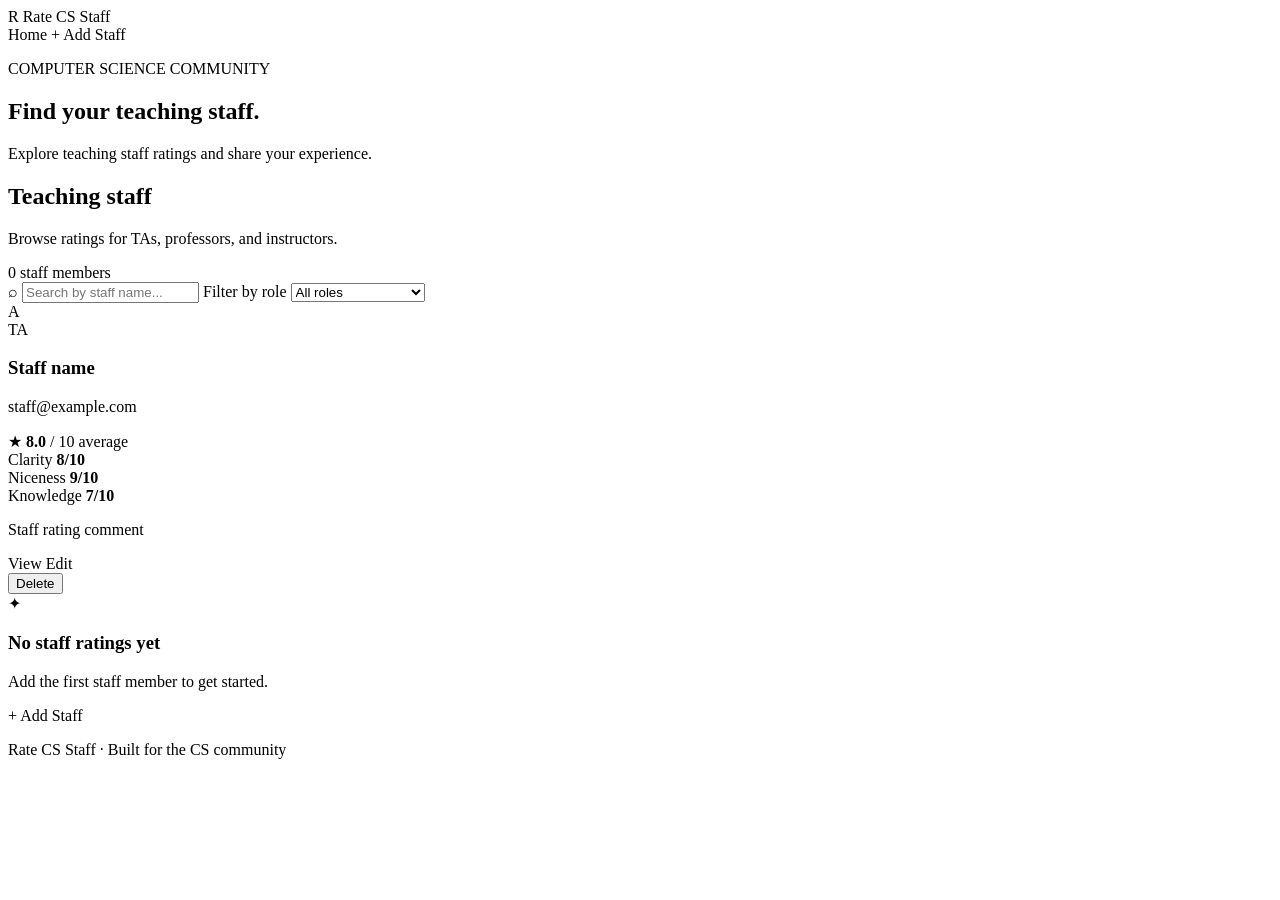
<file: src/main/resources/templates/index.html>
<!DOCTYPE html>
<html lang="en" xmlns:th="http://www.thymeleaf.org">
<head>
    <meta charset="UTF-8">
    <meta name="viewport" content="width=device-width, initial-scale=1.0">
    <title>Rate CS Staff</title>
    <link rel="stylesheet" th:href="@{/css/style.css}">
</head>
<body>

<header class="navbar">
    <a class="brand" th:href="@{/}">
        <span class="brand-icon">R</span>
        <span>Rate CS Staff</span>
    </a>

    <nav class="nav-links">
        <a class="nav-link active" th:href="@{/}">Home</a>
        <a class="button button-primary" th:href="@{/ratings/new}">
            + Add Staff
        </a>
    </nav>
</header>

<main class="container">

    <section class="hero">
        <p class="eyebrow">COMPUTER SCIENCE COMMUNITY</p>
        <h1>Find your teaching staff.</h1>
        <p class="hero-description">
            Explore teaching staff ratings and share your experience.
        </p>
    </section>

    <section class="staff-section">

        <div class="section-heading">
            <div>
                <h2>Teaching staff</h2>
                <p class="section-description">
                    Browse ratings for TAs, professors, and instructors.
                </p>
            </div>

            <span class="staff-count"
                  th:text="${#lists.size(ratings)} + ' staff members'">
                0 staff members
            </span>
        </div>

        <div class="filters">
            <label class="search-box">
                <span aria-hidden="true">⌕</span>
                <input id="staffSearch"
                       type="search"
                       placeholder="Search by staff name..."
                       aria-label="Search staff by name">
            </label>

            <label class="filter-box">
                <span class="visually-hidden">Filter by role</span>
                <select id="roleFilter">
                    <option value="">All roles</option>
                    <option value="TA">Teaching Assistant</option>
                    <option value="PROF">Professor</option>
                    <option value="INSTRUCTOR">Instructor</option>
                </select>
            </label>
        </div>

        <div class="staff-grid" id="staffGrid">

            <article class="staff-card"
                     th:each="rating : ${ratings}"
                     th:attr="data-name=${rating.name},
                              data-role=${rating.roleType}">

                <div class="card-top">
                    <div class="avatar"
                         th:text="${#strings.substring(rating.name, 0, 1).toUpperCase()}">
                        A
                    </div>

                    <span class="role-badge"
                          th:text="${rating.profile.displayTitle()}">
                        TA
                    </span>
                </div>

                <h3 class="staff-name" th:text="${rating.name}">
                    Staff name
                </h3>

                <p class="staff-email" th:text="${rating.email}">
                    staff@example.com
                </p>

                <div class="average-rating">
                    <span class="star" aria-hidden="true">★</span>
                    <strong th:text="${#numbers.formatDecimal(
                        (rating.clarityScore + rating.nicenessScore
                        + rating.knowledgeableScore) / 3.0, 1, 1)}">
                        8.0
                    </strong>
                    <span class="rating-out-of">/ 10 average</span>
                </div>

                <div class="score-list">
                    <div class="score-row">
                        <span>Clarity</span>
                        <strong>
                            <span th:text="${rating.clarityScore}">8</span>/10
                        </strong>
                    </div>

                    <div class="score-row">
                        <span>Niceness</span>
                        <strong>
                            <span th:text="${rating.nicenessScore}">9</span>/10
                        </strong>
                    </div>

                    <div class="score-row">
                        <span>Knowledge</span>
                        <strong>
                            <span th:text="${rating.knowledgeableScore}">7</span>/10
                        </strong>
                    </div>
                </div>

                <p class="card-comment"
                   th:if="${rating.comment != null and !#strings.isEmpty(rating.comment)}"
                   th:text="${rating.comment}">
                    Staff rating comment
                </p>

                <div class="card-actions">
                    <a class="button button-secondary"
                       th:href="@{/ratings/{id}(id=${rating.id})}">
                        View
                    </a>

                    <a class="button button-secondary"
                       th:href="@{/ratings/{id}/edit(id=${rating.id})}">
                        Edit
                    </a>

                    <form class="delete-form"
                          th:action="@{/ratings/{id}/delete(id=${rating.id})}"
                          method="post"
                          onsubmit="return confirm('Permanently delete this staff rating?');">
                        <button class="button button-danger" type="submit">
                            Delete
                        </button>
                    </form>
                </div>

            </article>

        </div>

        <div class="empty-state" th:if="${#lists.isEmpty(ratings)}">
            <div class="empty-icon">✦</div>
            <h3>No staff ratings yet</h3>
            <p>Add the first staff member to get started.</p>
            <a class="button button-primary" th:href="@{/ratings/new}">
                + Add Staff
            </a>
        </div>

        <p class="no-results" id="noResults" hidden>
            No staff match your search. Try a different name or role.
        </p>

    </section>
</main>

<footer class="footer">
    <p>Rate CS Staff · Built for the CS community</p>
</footer>

<script>
    const searchInput = document.getElementById("staffSearch");
    const roleFilter = document.getElementById("roleFilter");
    const cards = document.querySelectorAll(".staff-card");
    const noResults = document.getElementById("noResults");

    function filterStaff() {
        const search = searchInput.value.trim().toLowerCase();
        const role = roleFilter.value;
        let visibleCount = 0;

        cards.forEach(card => {
            const name = card.dataset.name.toLowerCase();
            const cardRole = card.dataset.role;

            const matchesName = name.includes(search);
            const matchesRole = role === "" || cardRole === role;
            const visible = matchesName && matchesRole;

            card.hidden = !visible;

            if (visible) {
                visibleCount++;
            }
        });

        noResults.hidden = visibleCount !== 0;
    }

    searchInput.addEventListener("input", filterStaff);
    roleFilter.addEventListener("change", filterStaff);
</script>

</body>
</html>
</file>
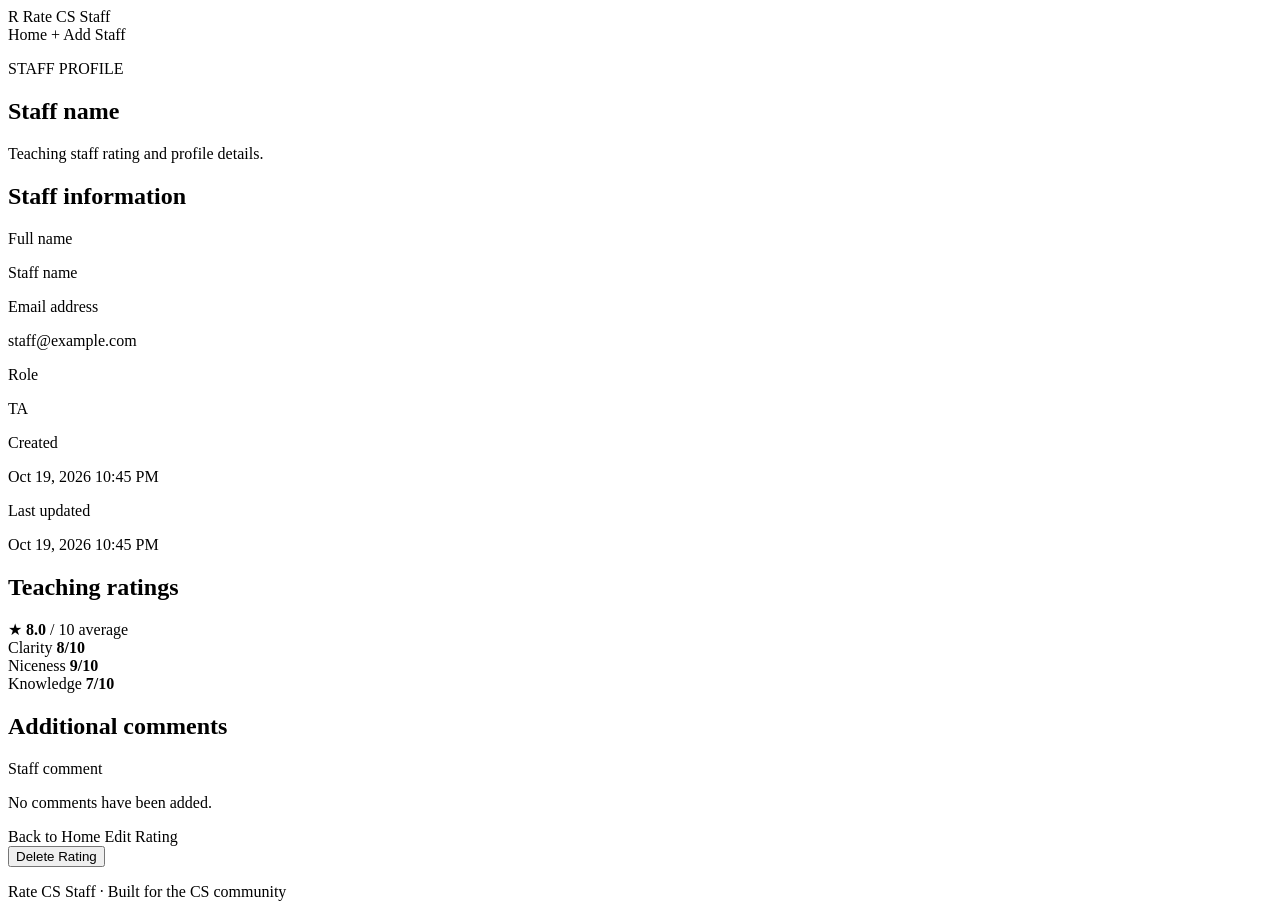
<file: src/main/resources/templates/rating-details.html>
<!DOCTYPE html>
<html lang="en" xmlns:th="http://www.thymeleaf.org">
<head>
    <meta charset="UTF-8">
    <meta name="viewport" content="width=device-width, initial-scale=1.0">
    <title>Staff Details | Rate CS Staff</title>
    <link rel="stylesheet" th:href="@{/css/style.css}">
</head>
<body>

<header class="navbar">
    <a class="brand" th:href="@{/}">
        <span class="brand-icon">R</span>
        <span>Rate CS Staff</span>
    </a>

    <nav class="nav-links">
        <a class="nav-link" th:href="@{/}">Home</a>
        <a class="button button-primary" th:href="@{/ratings/new}">
            + Add Staff
        </a>
    </nav>
</header>

<main class="container form-page">

    <section class="hero form-hero">
        <p class="eyebrow">STAFF PROFILE</p>
        <h1 th:text="${rating.name}">Staff name</h1>
        <p class="hero-description">
            Teaching staff rating and profile details.
        </p>
    </section>

    <section class="rating-form">

        <div class="form-section">
            <h2>Staff information</h2>

            <div class="form-field">
                <label>Full name</label>
                <p th:text="${rating.name}">Staff name</p>
            </div>

            <div class="form-field">
                <label>Email address</label>
                <p th:text="${rating.email}">staff@example.com</p>
            </div>

                        <div class="form-field">
                <label>Role</label>
                <p th:text="${rating.profile.displayTitle()}">TA</p>
            </div>

            <div class="form-field">
                <label>Created</label>
                <p th:text="${rating.createdAt != null} ? ${#temporals.format(rating.createdAt, 'MMM d, yyyy h:mm a')} : 'Unknown'">Oct 19, 2026 10:45 PM</p>
            </div>

            <div class="form-field">
                <label>Last updated</label>
                <p th:text="${rating.updatedAt != null} ? ${#temporals.format(rating.updatedAt, 'MMM d, yyyy h:mm a')} : 'Unknown'">Oct 19, 2026 10:45 PM</p>
            </div>
        </div>
        </div>

        <div class="form-section">
            <h2>Teaching ratings</h2>

            <div class="average-rating">
                <span class="star" aria-hidden="true">★</span>
                <strong th:text="${#numbers.formatDecimal(
                    (rating.clarityScore + rating.nicenessScore
                    + rating.knowledgeableScore) / 3.0, 1, 1)}">
                    8.0
                </strong>
                <span class="rating-out-of">/ 10 average</span>
            </div>

            <div class="score-list">
                <div class="score-row">
                    <span>Clarity</span>
                    <strong>
                        <span th:text="${rating.clarityScore}">8</span>/10
                    </strong>
                </div>

                <div class="score-row">
                    <span>Niceness</span>
                    <strong>
                        <span th:text="${rating.nicenessScore}">9</span>/10
                    </strong>
                </div>

                <div class="score-row">
                    <span>Knowledge</span>
                    <strong>
                        <span th:text="${rating.knowledgeableScore}">7</span>/10
                    </strong>
                </div>
            </div>
        </div>

        <div class="form-section">
            <h2>Additional comments</h2>

            <p th:if="${rating.comment != null
                        and !#strings.isEmpty(rating.comment)}"
               th:text="${rating.comment}">
                Staff comment
            </p>

            <p class="field-hint"
               th:if="${rating.comment == null
                        or #strings.isEmpty(rating.comment)}">
                No comments have been added.
            </p>
        </div>

        <div class="form-actions">
            <a class="button button-secondary" th:href="@{/}">
                Back to Home
            </a>

            <a class="button button-primary"
               th:href="@{/ratings/{id}/edit(id=${rating.id})}">
                Edit Rating
            </a>
            <form class="delete-form"
            th:action="@{/ratings/{id}/delete(id=${rating.id})}"
            method="post"
            onsubmit="return confirm('Permanently delete this staff rating?');">
                <button class="button button-danger" type="submit">
                    Delete Rating
                </button>
        </form>
        </div>

    </section>
</main>

<footer class="footer">
    <p>Rate CS Staff · Built for the CS community</p>
</footer>

</body>
</html>
</file>
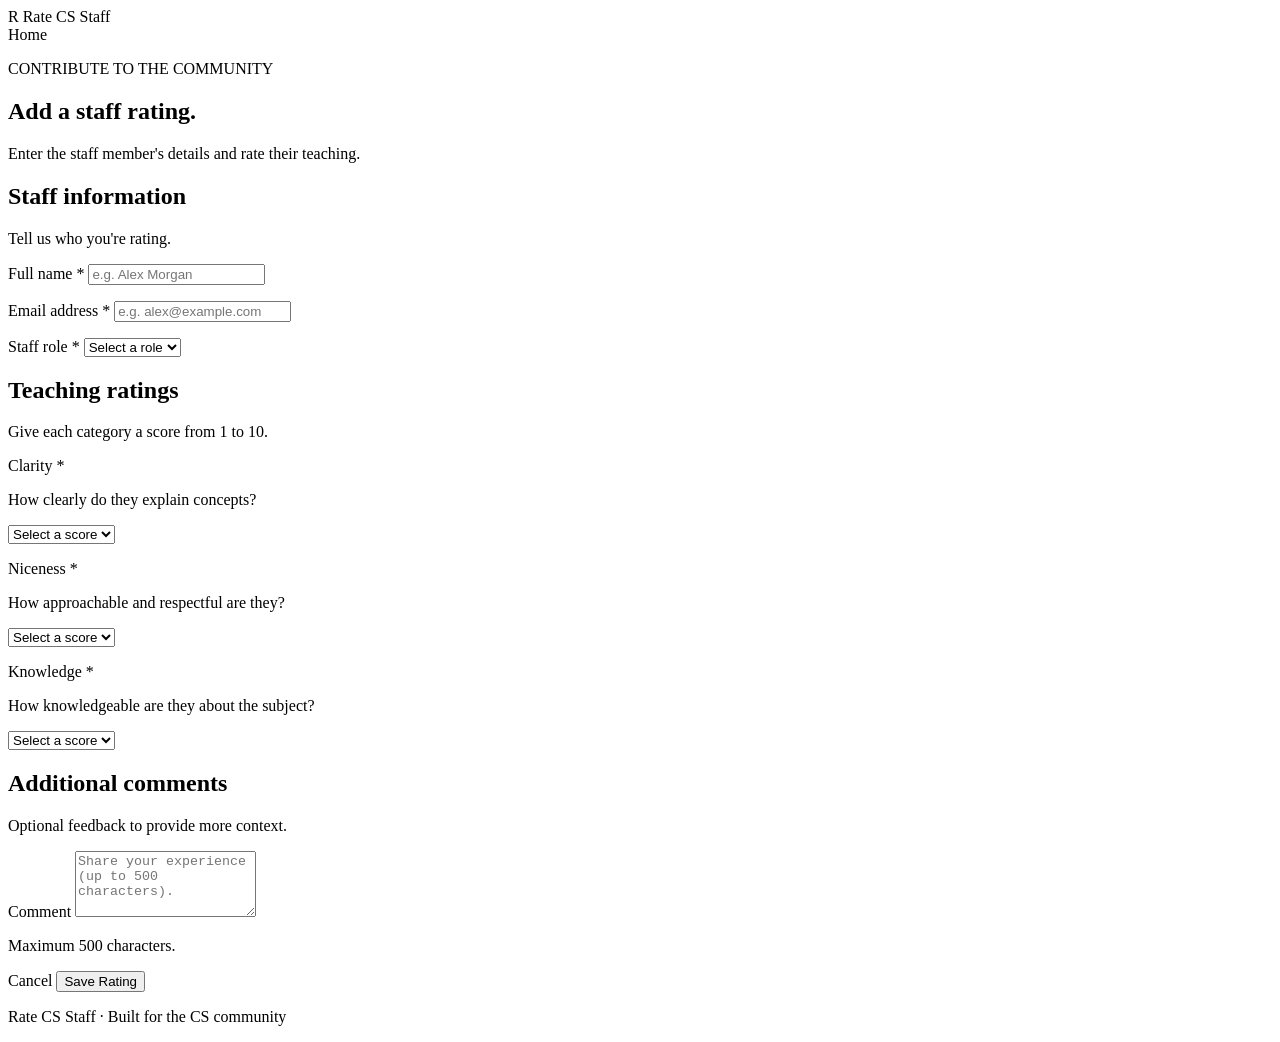
<file: src/main/resources/templates/rating-form.html>
<!DOCTYPE html>
<html lang="en" xmlns:th="http://www.thymeleaf.org">
<head>
    <meta charset="UTF-8">
    <meta name="viewport" content="width=device-width, initial-scale=1.0">
    <title th:text="${rating.id == null} ? 'Add Staff Rating | Rate CS Staff' : 'Edit Staff Rating | Rate CS Staff'">Add Staff Rating | Rate CS Staff</title>
    <link rel="stylesheet" th:href="@{/css/style.css}">
</head>
<body>

<header class="navbar">
    <a class="brand" th:href="@{/}">
        <span class="brand-icon">R</span>
        <span>Rate CS Staff</span>
    </a>

    <nav class="nav-links">
        <a class="nav-link" th:href="@{/}">Home</a>
    </nav>
</header>

<main class="container form-page">

    <section class="hero form-hero">
        <p class="eyebrow">CONTRIBUTE TO THE COMMUNITY</p>
        <h1 th:text="${rating.id == null} ? 'Add a staff rating.' : 'Edit staff rating.'">Add a staff rating.</h1>
        <p class="hero-description"
            th:text="${rating.id == null} ? 'Enter the details of the staff member and rate their teaching.' : 'Update the details or scores for this rating.'">
            Enter the staff member's details and rate their teaching.
        </p>
    </section>

  
    <form class="rating-form"
        th:action="${rating.id == null} ? @{/ratings} : @{/ratings/{id}(id=${rating.id})}"
        th:object="${rating}"
        method="post">


        <div class="form-section">
            <h2>Staff information</h2>
            <p class="section-description">
                Tell us who you're rating.
            </p>

            <div class="form-field">
                <label for="name">Full name <span>*</span></label>
                <input id="name"
                       type="text"
                       th:field="*{name}"
                       placeholder="e.g. Alex Morgan"
                       required>
                <p class="field-error"
                   th:if="${#fields.hasErrors('name')}"
                   th:errors="*{name}"></p>
            </div>

            <div class="form-field">
                <label for="email">Email address <span>*</span></label>
                <input id="email"
                       type="email"
                       th:field="*{email}"
                       placeholder="e.g. alex@example.com"
                       required>
                <p class="field-error"
                   th:if="${#fields.hasErrors('email')}"
                   th:errors="*{email}"></p>
            </div>

            <div class="form-field">
                <label for="roleType">Staff role <span>*</span></label>
                <select id="roleType" th:field="*{roleType}" required>
                    <option value="">Select a role</option>
                    <option th:each="role : ${roles}"
                            th:value="${role}"
                            th:text="${role}">
                        TA
                    </option>
                </select>
                <p class="field-error"
                   th:if="${#fields.hasErrors('roleType')}"
                   th:errors="*{roleType}"></p>
            </div>
        </div>

        <div class="form-section">
            <h2>Teaching ratings</h2>
            <p class="section-description">
                Give each category a score from 1 to 10.
            </p>

            <div class="form-field">
                <label for="clarityScore">Clarity <span>*</span></label>
                <p class="field-hint">How clearly do they explain concepts?</p>
                <select id="clarityScore"
                        th:field="*{clarityScore}"
                        required>
                    <option value="">Select a score</option>
                    <option th:each="score : ${#numbers.sequence(1,10)}"
                            th:value="${score}"
                            th:text="${score} + ' / 10'">
                        8 / 10
                    </option>
                </select>
                <p class="field-error"
                   th:if="${#fields.hasErrors('clarityScore')}"
                   th:errors="*{clarityScore}"></p>
            </div>

            <div class="form-field">
                <label for="nicenessScore">Niceness <span>*</span></label>
                <p class="field-hint">How approachable and respectful are they?</p>
                <select id="nicenessScore"
                        th:field="*{nicenessScore}"
                        required>
                    <option value="">Select a score</option>
                    <option th:each="score : ${#numbers.sequence(1,10)}"
                            th:value="${score}"
                            th:text="${score} + ' / 10'">
                        8 / 10
                    </option>
                </select>
                <p class="field-error"
                   th:if="${#fields.hasErrors('nicenessScore')}"
                   th:errors="*{nicenessScore}"></p>
            </div>

            <div class="form-field">
                <label for="knowledgeableScore">Knowledge <span>*</span></label>
                <p class="field-hint">How knowledgeable are they about the subject?</p>
                <select id="knowledgeableScore"
                        th:field="*{knowledgeableScore}"
                        required>
                    <option value="">Select a score</option>
                    <option th:each="score : ${#numbers.sequence(1,10)}"
                            th:value="${score}"
                            th:text="${score} + ' / 10'">
                        8 / 10
                    </option>
                </select>
                <p class="field-error"
                   th:if="${#fields.hasErrors('knowledgeableScore')}"
                   th:errors="*{knowledgeableScore}"></p>
            </div>
        </div>

        <div class="form-section">
            <h2>Additional comments</h2>
            <p class="section-description">
                Optional feedback to provide more context.
            </p>

            <div class="form-field">
                <label for="comment">Comment</label>
                <textarea id="comment"
                          th:field="*{comment}"
                          rows="4"
                          maxlength="500"
                          placeholder="Share your experience (up to 500 characters)."></textarea>
                <p class="field-hint">Maximum 500 characters.</p>
                <p class="field-error"
                   th:if="${#fields.hasErrors('comment')}"
                   th:errors="*{comment}"></p>
            </div>
        </div>

        <div class="form-actions">
            <a class="button button-secondary" th:href="@{/}">
                Cancel
            </a>
            <button class="button button-primary" type="submit">
                Save Rating
            </button>
        </div>

    </form>
</main>

<footer class="footer">
    <p>Rate CS Staff · Built for the CS community</p>
</footer>

</body>
</html>
</file>
